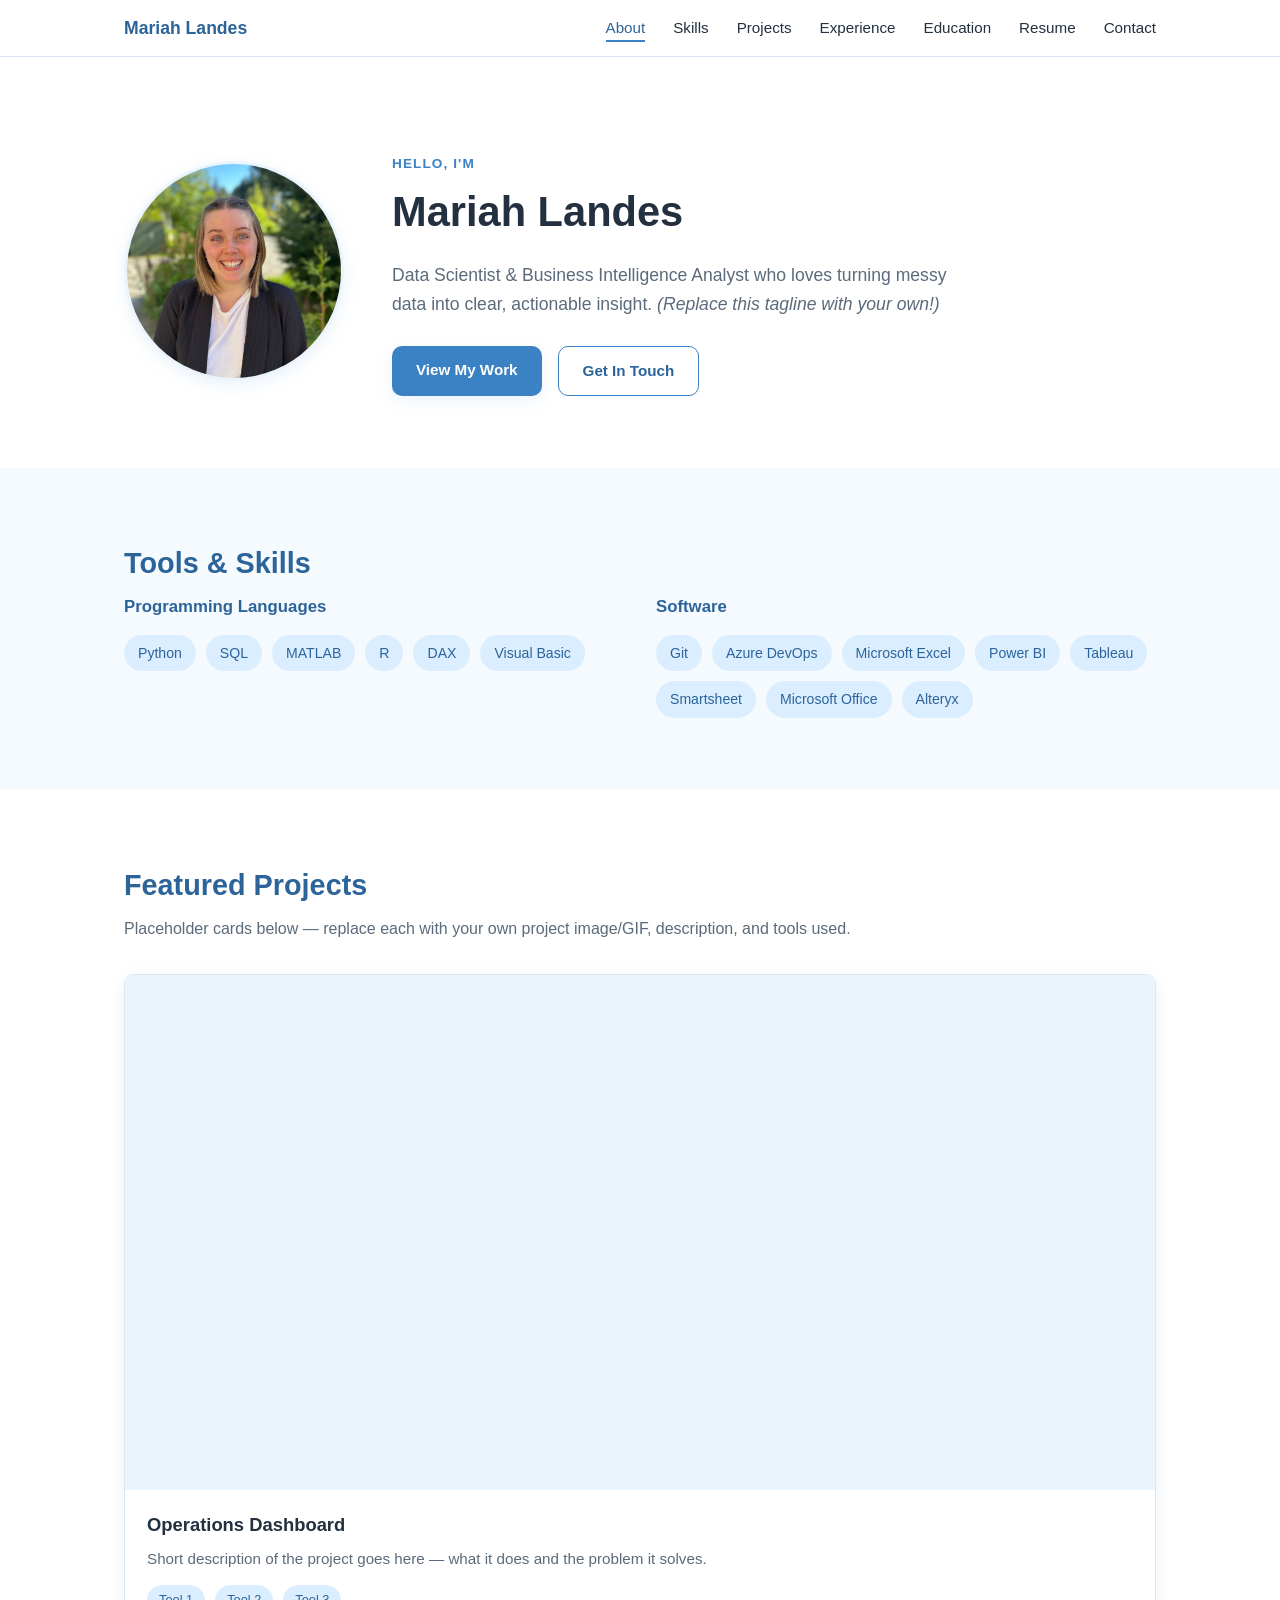
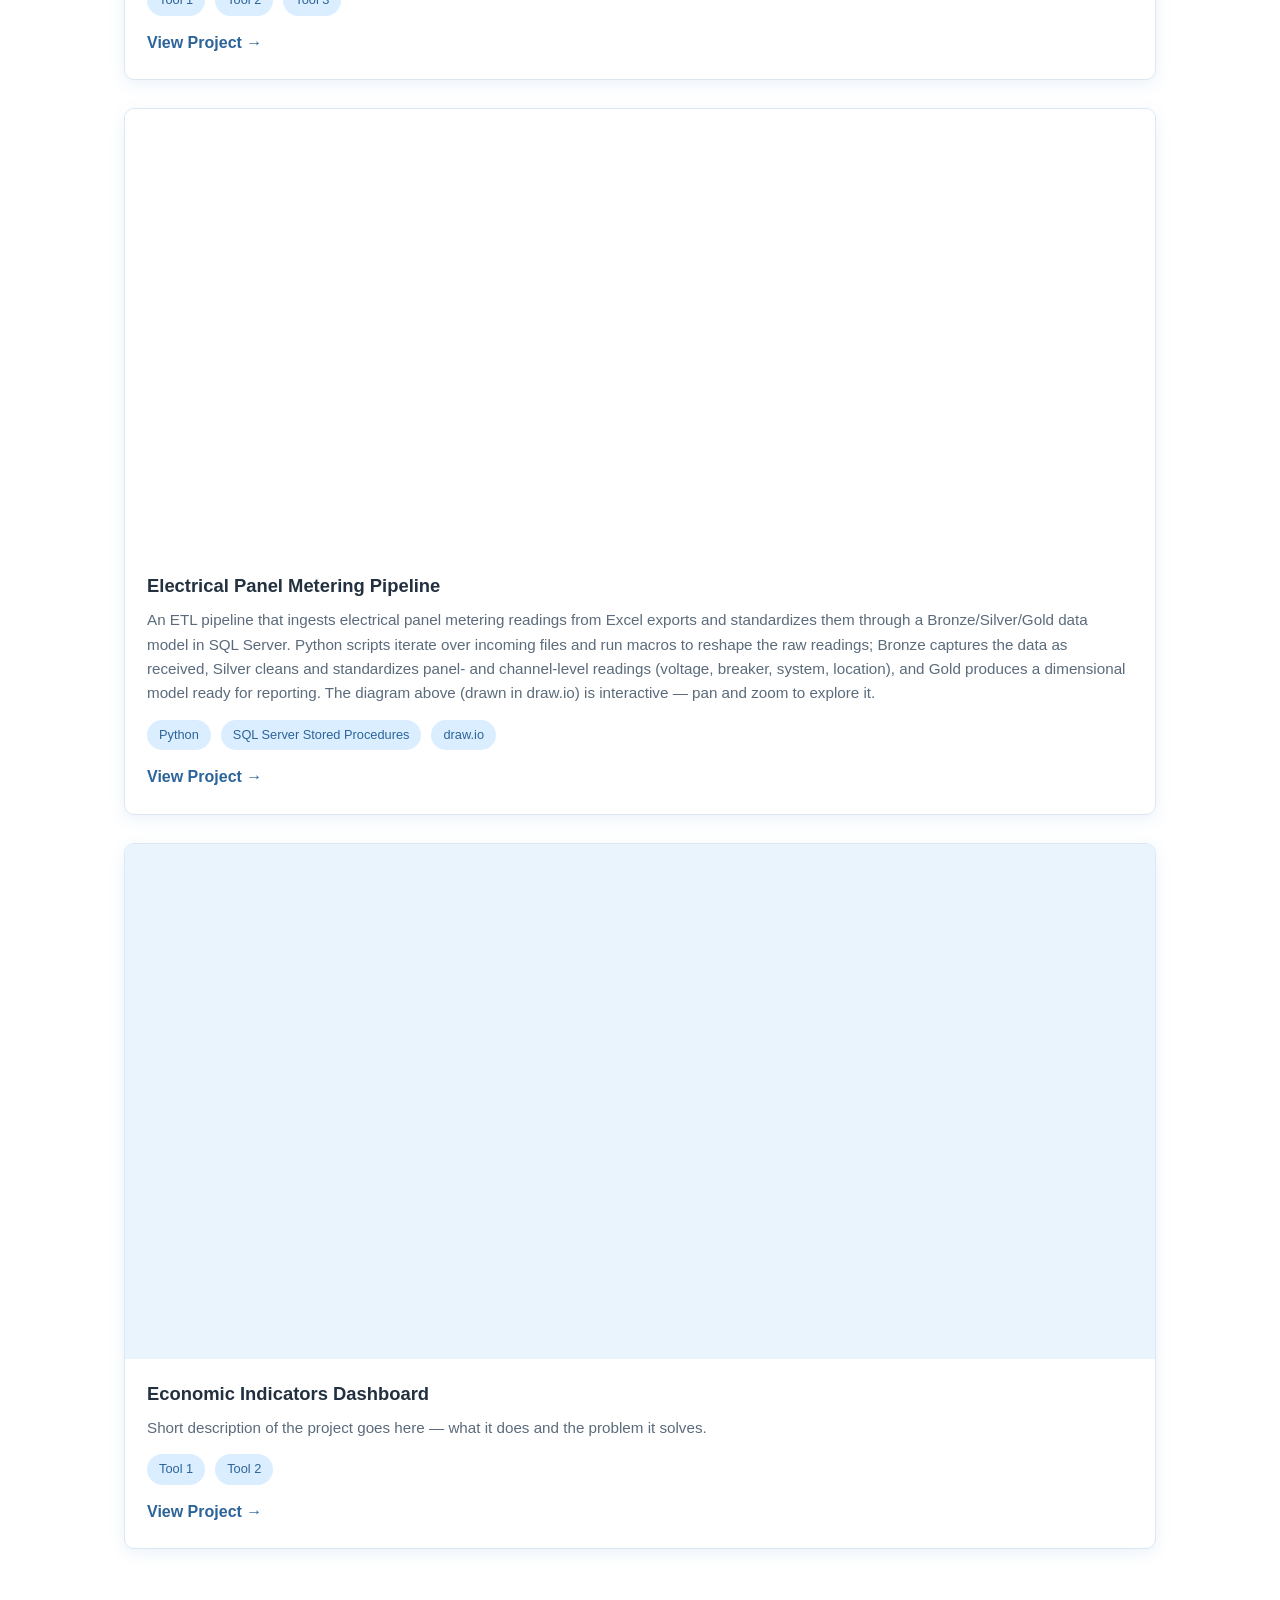
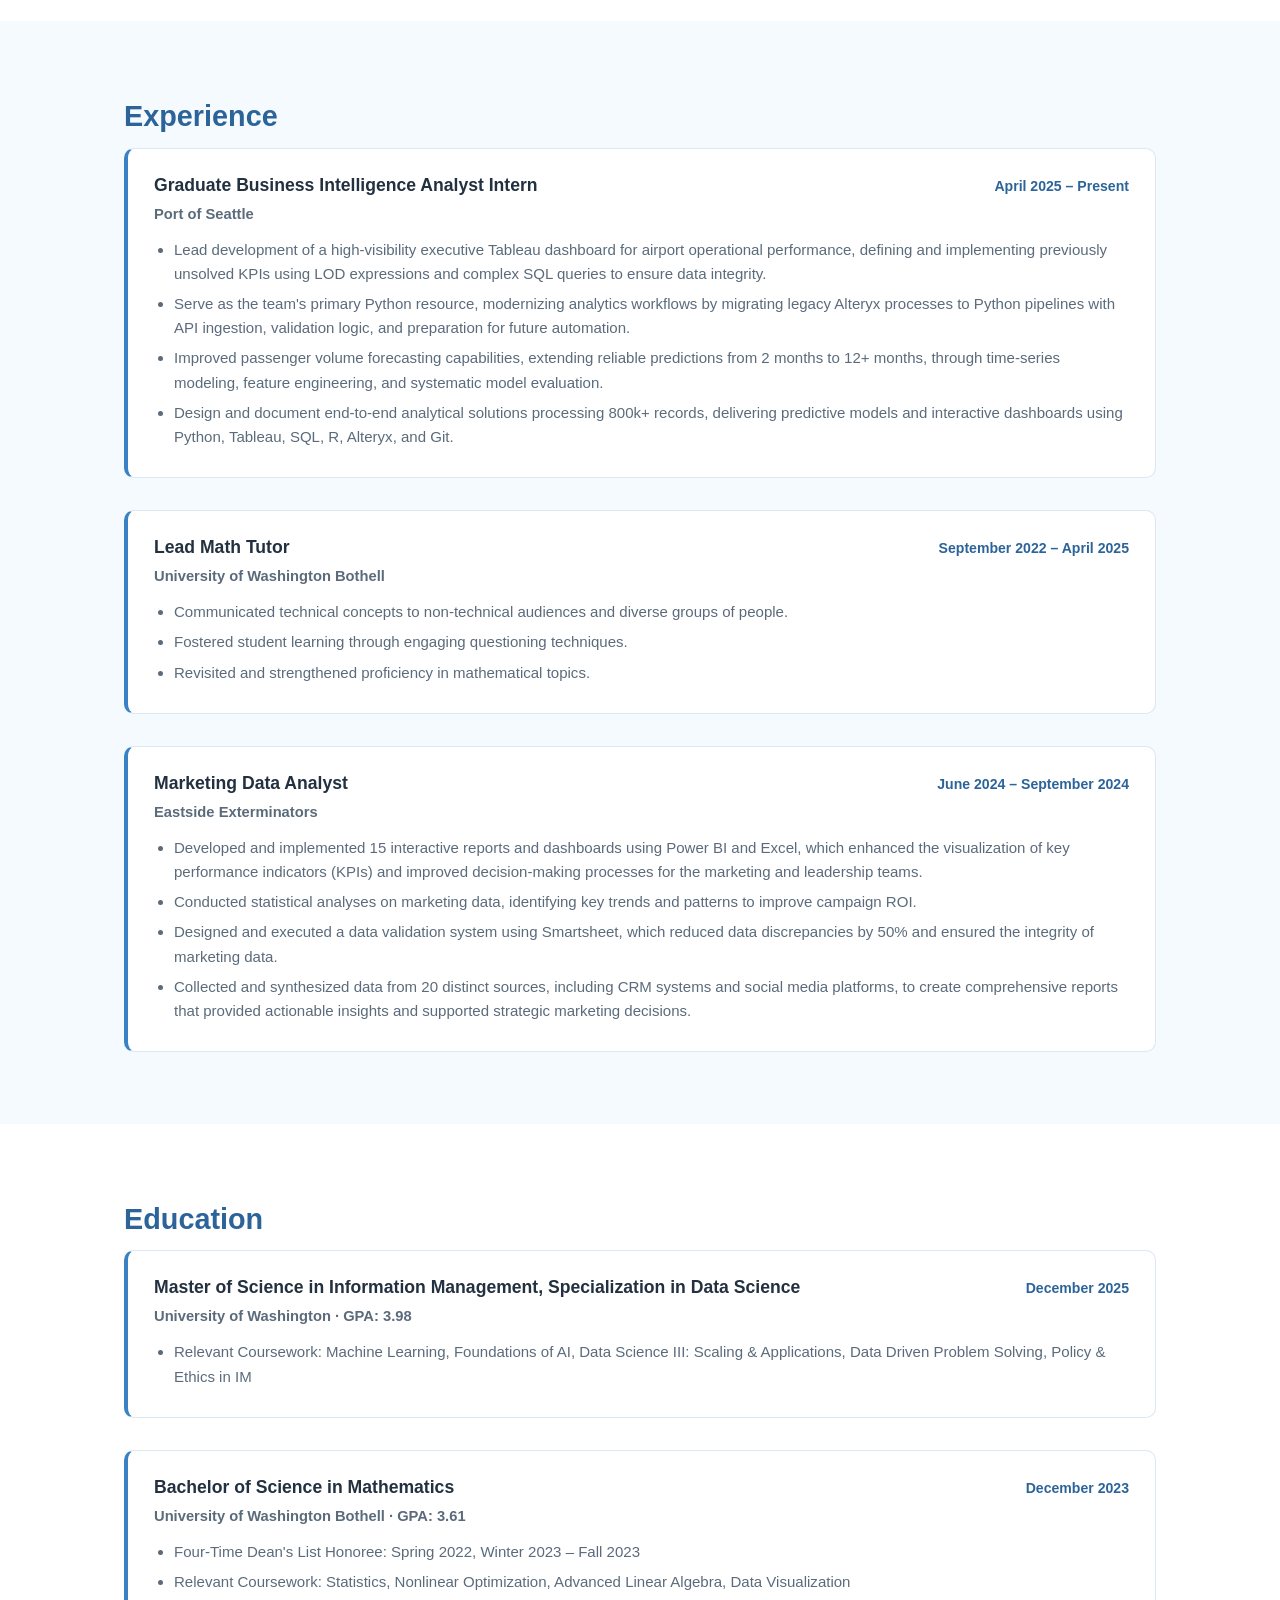
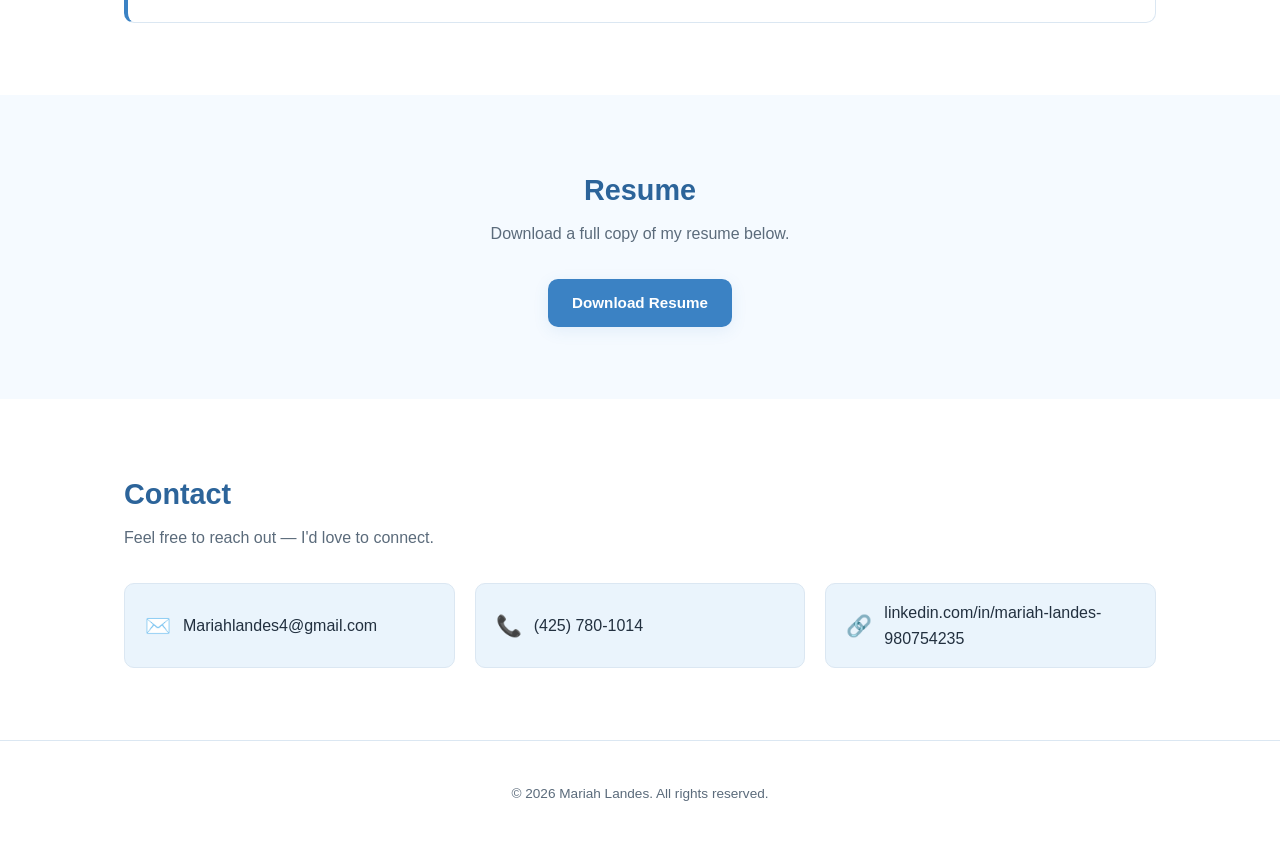
<file: index.html>
<!DOCTYPE html>
<html lang="en">
<head>
  <meta charset="UTF-8" />
  <meta name="viewport" content="width=device-width, initial-scale=1.0" />
  <title>Mariah Landes | Portfolio</title>
  <meta name="description" content="Mariah Landes — Data Science & Business Intelligence portfolio" />
  <link rel="stylesheet" href="style.css" />
</head>
<body>

  <!-- ===== Nav ===== -->
  <header class="nav-wrap">
    <nav class="nav">
      <a href="#home" class="nav-brand">Mariah Landes</a>
      <button class="nav-toggle" id="navToggle" aria-label="Toggle navigation" aria-expanded="false">
        <span></span>
        <span></span>
        <span></span>
      </button>
      <ul class="nav-links" id="navLinks">
        <li><a href="#home" class="nav-link">About</a></li>
        <li><a href="#skills" class="nav-link">Skills</a></li>
        <li><a href="#projects" class="nav-link">Projects</a></li>
        <li><a href="#experience" class="nav-link">Experience</a></li>
        <li><a href="#education" class="nav-link">Education</a></li>
        <li><a href="#resume" class="nav-link">Resume</a></li>
        <li><a href="#contact" class="nav-link">Contact</a></li>
      </ul>
    </nav>
  </header>

  <main>

    <!-- ===== Hero / About ===== -->
    <section id="home" class="section hero">
      <div class="container hero-inner">
        <div class="hero-photo">
          <img src="assets/profile.jpg" alt="Mariah Landes" class="profile-photo" />
        </div>
        <div class="hero-text">
          <p class="eyebrow">Hello, I'm</p>
          <h1>Mariah Landes</h1>
          <!-- TODO: replace this placeholder tagline with your own -->
          <p class="tagline">
            Data Scientist &amp; Business Intelligence Analyst who loves turning messy data into clear,
            actionable insight. <em>(Replace this tagline with your own!)</em>
          </p>
          <div class="hero-actions">
            <a href="#projects" class="btn btn-primary">View My Work</a>
            <a href="#contact" class="btn btn-outline">Get In Touch</a>
          </div>
        </div>
      </div>
    </section>

    <!-- ===== Skills ===== -->
    <section id="skills" class="section alt">
      <div class="container">
        <h2 class="section-title">Tools &amp; Skills</h2>
        <div class="skills-grid">
          <div class="skills-group">
            <h3>Programming Languages</h3>
            <ul class="tag-list">
              <li class="tag">Python</li>
              <li class="tag">SQL</li>
              <li class="tag">MATLAB</li>
              <li class="tag">R</li>
              <li class="tag">DAX</li>
              <li class="tag">Visual Basic</li>
            </ul>
          </div>
          <div class="skills-group">
            <h3>Software</h3>
            <ul class="tag-list">
              <li class="tag">Git</li>
              <li class="tag">Azure DevOps</li>
              <li class="tag">Microsoft Excel</li>
              <li class="tag">Power BI</li>
              <li class="tag">Tableau</li>
              <li class="tag">Smartsheet</li>
              <li class="tag">Microsoft Office</li>
              <li class="tag">Alteryx</li>
            </ul>
          </div>
        </div>
      </div>
    </section>

    <!-- ===== Projects ===== -->
    <section id="projects" class="section">
      <div class="container">
        <h2 class="section-title">Featured Projects</h2>
        <p class="section-subtitle">
          <!-- TODO: swap these placeholder cards for the projects you'd like to highlight -->
          Placeholder cards below — replace each with your own project image/GIF, description, and tools used.
        </p>
        <div class="projects-grid">

          <article class="card project-card">
            <div class="project-media">
              <video
                src="assets/ops-dashboard-preview.mp4"
                class="project-video"
                autoplay loop muted playsinline>
              </video>
            </div>
            <div class="card-body">
              <h3>Operations Dashboard</h3>
              <p>Short description of the project goes here — what it does and the problem it solves.</p>
              <ul class="tag-list small">
                <li class="tag">Tool 1</li>
                <li class="tag">Tool 2</li>
                <li class="tag">Tool 3</li>
              </ul>
              <a href="#" class="card-link">View Project →</a>
            </div>
          </article>

          <article class="card project-card">
            <div class="project-media">
              <iframe
                src="assets/electrical-panel-metering-diagram.html"
                title="Electrical Panel Metering Pipeline architecture diagram"
                class="project-diagram"
                loading="lazy">
              </iframe>
            </div>
            <div class="card-body">
              <h3>Electrical Panel Metering Pipeline</h3>
              <p>
                An ETL pipeline that ingests electrical panel metering readings from Excel exports and
                standardizes them through a Bronze/Silver/Gold data model in SQL Server. Python scripts
                iterate over incoming files and run macros to reshape the raw readings; Bronze captures
                the data as received, Silver cleans and standardizes panel- and channel-level readings
                (voltage, breaker, system, location), and Gold produces a dimensional model ready for
                reporting. The diagram above (drawn in draw.io) is interactive — pan and zoom to explore it.
              </p>
              <ul class="tag-list small">
                <li class="tag">Python</li>
                <li class="tag">SQL Server Stored Procedures</li>
                <li class="tag">draw.io</li>
              </ul>
              <a href="#" class="card-link">View Project →</a>
            </div>
          </article>

          <article class="card project-card">
            <div class="project-media">
              <video
                src="assets/economic-indicators-preview.mp4"
                class="project-video"
                autoplay loop muted playsinline>
              </video>
            </div>
            <div class="card-body">
              <h3>Economic Indicators Dashboard</h3>
              <p>Short description of the project goes here — what it does and the problem it solves.</p>
              <ul class="tag-list small">
                <li class="tag">Tool 1</li>
                <li class="tag">Tool 2</li>
              </ul>
              <a href="#" class="card-link">View Project →</a>
            </div>
          </article>

        </div>
      </div>
    </section>

    <!-- ===== Experience ===== -->
    <section id="experience" class="section alt">
      <div class="container">
        <h2 class="section-title">Experience</h2>
        <div class="timeline">

          <div class="timeline-item">
            <div class="timeline-header">
              <h3>Graduate Business Intelligence Analyst Intern</h3>
              <span class="timeline-date">April 2025 – Present</span>
            </div>
            <p class="timeline-org">Port of Seattle</p>
            <ul>
              <li>Lead development of a high-visibility executive Tableau dashboard for airport operational performance, defining and implementing previously unsolved KPIs using LOD expressions and complex SQL queries to ensure data integrity.</li>
              <li>Serve as the team's primary Python resource, modernizing analytics workflows by migrating legacy Alteryx processes to Python pipelines with API ingestion, validation logic, and preparation for future automation.</li>
              <li>Improved passenger volume forecasting capabilities, extending reliable predictions from 2 months to 12+ months, through time-series modeling, feature engineering, and systematic model evaluation.</li>
              <li>Design and document end-to-end analytical solutions processing 800k+ records, delivering predictive models and interactive dashboards using Python, Tableau, SQL, R, Alteryx, and Git.</li>
            </ul>
          </div>

          <div class="timeline-item">
            <div class="timeline-header">
              <h3>Lead Math Tutor</h3>
              <span class="timeline-date">September 2022 – April 2025</span>
            </div>
            <p class="timeline-org">University of Washington Bothell</p>
            <ul>
              <li>Communicated technical concepts to non-technical audiences and diverse groups of people.</li>
              <li>Fostered student learning through engaging questioning techniques.</li>
              <li>Revisited and strengthened proficiency in mathematical topics.</li>
            </ul>
          </div>

          <div class="timeline-item">
            <div class="timeline-header">
              <h3>Marketing Data Analyst</h3>
              <span class="timeline-date">June 2024 – September 2024</span>
            </div>
            <p class="timeline-org">Eastside Exterminators</p>
            <ul>
              <li>Developed and implemented 15 interactive reports and dashboards using Power BI and Excel, which enhanced the visualization of key performance indicators (KPIs) and improved decision-making processes for the marketing and leadership teams.</li>
              <li>Conducted statistical analyses on marketing data, identifying key trends and patterns to improve campaign ROI.</li>
              <li>Designed and executed a data validation system using Smartsheet, which reduced data discrepancies by 50% and ensured the integrity of marketing data.</li>
              <li>Collected and synthesized data from 20 distinct sources, including CRM systems and social media platforms, to create comprehensive reports that provided actionable insights and supported strategic marketing decisions.</li>
            </ul>
          </div>

        </div>
      </div>
    </section>

    <!-- ===== Education ===== -->
    <section id="education" class="section">
      <div class="container">
        <h2 class="section-title">Education</h2>
        <div class="timeline">

          <div class="timeline-item">
            <div class="timeline-header">
              <h3>Master of Science in Information Management, Specialization in Data Science</h3>
              <span class="timeline-date">December 2025</span>
            </div>
            <p class="timeline-org">University of Washington &middot; GPA: 3.98</p>
            <ul>
              <li>Relevant Coursework: Machine Learning, Foundations of AI, Data Science III: Scaling &amp; Applications, Data Driven Problem Solving, Policy &amp; Ethics in IM</li>
            </ul>
          </div>

          <div class="timeline-item">
            <div class="timeline-header">
              <h3>Bachelor of Science in Mathematics</h3>
              <span class="timeline-date">December 2023</span>
            </div>
            <p class="timeline-org">University of Washington Bothell &middot; GPA: 3.61</p>
            <ul>
              <li>Four-Time Dean's List Honoree: Spring 2022, Winter 2023 – Fall 2023</li>
              <li>Relevant Coursework: Statistics, Nonlinear Optimization, Advanced Linear Algebra, Data Visualization</li>
            </ul>
          </div>

        </div>
      </div>
    </section>

    <!-- ===== Resume ===== -->
    <section id="resume" class="section alt resume-section">
      <div class="container">
        <h2 class="section-title">Resume</h2>
        <p class="section-subtitle">Download a full copy of my resume below.</p>
        <!-- Place your resume file at assets/resume.pdf -->
        <a href="assets/resume.pdf" class="btn btn-primary" download target="_blank" rel="noopener">
          Download Resume
        </a>
      </div>
    </section>

    <!-- ===== Contact ===== -->
    <section id="contact" class="section contact-section">
      <div class="container">
        <h2 class="section-title">Contact</h2>
        <p class="section-subtitle">Feel free to reach out — I'd love to connect.</p>
        <div class="contact-grid">
          <a class="contact-item" href="mailto:Mariahlandes4@gmail.com">
            <span class="contact-icon">✉️</span>
            <span>Mariahlandes4@gmail.com</span>
          </a>
          <a class="contact-item" href="tel:+14257801014">
            <span class="contact-icon">📞</span>
            <span>(425) 780-1014</span>
          </a>
          <a class="contact-item" href="https://www.linkedin.com/in/mariah-landes-980754235/" target="_blank" rel="noopener">
            <span class="contact-icon">🔗</span>
            <span>linkedin.com/in/mariah-landes-980754235</span>
          </a>
        </div>
      </div>
    </section>

  </main>

  <footer class="footer">
    <p>&copy; <span id="year"></span> Mariah Landes. All rights reserved.</p>
  </footer>

  <script src="script.js"></script>
</body>
</html>
</file>
<file: style.css>
/* ===== Design tokens ===== */
:root {
  --accent: #3b82c4;
  --accent-dark: #2c649a;
  --accent-light: #eaf4fc;
  --accent-tag-bg: #dbeeff;
  --bg: #ffffff;
  --bg-alt: #f5faff;
  --text: #22303f;
  --text-muted: #5b6b7b;
  --border: #dbe7f2;
  --radius: 10px;
  --max-width: 1080px;
  --shadow: 0 4px 16px rgba(59, 130, 196, 0.1);
}

* {
  box-sizing: border-box;
}

html {
  scroll-behavior: smooth;
}

body {
  margin: 0;
  font-family: -apple-system, BlinkMacSystemFont, "Segoe UI", Roboto, Helvetica, Arial, sans-serif;
  color: var(--text);
  background: var(--bg);
  line-height: 1.6;
}

a {
  color: var(--accent-dark);
}

.container {
  max-width: var(--max-width);
  margin: 0 auto;
  padding: 0 24px;
}

/* ===== Nav ===== */
.nav-wrap {
  position: sticky;
  top: 0;
  z-index: 100;
  background: rgba(255, 255, 255, 0.92);
  backdrop-filter: blur(6px);
  border-bottom: 1px solid var(--border);
}

.nav {
  max-width: var(--max-width);
  margin: 0 auto;
  padding: 14px 24px;
  display: flex;
  align-items: center;
  justify-content: space-between;
}

.nav-brand {
  font-weight: 700;
  font-size: 1.1rem;
  color: var(--accent-dark);
  text-decoration: none;
}

.nav-links {
  list-style: none;
  display: flex;
  gap: 28px;
  margin: 0;
  padding: 0;
}

.nav-link {
  text-decoration: none;
  color: var(--text);
  font-weight: 500;
  font-size: 0.95rem;
  padding-bottom: 4px;
  border-bottom: 2px solid transparent;
  transition: color 0.2s, border-color 0.2s;
}

.nav-link:hover,
.nav-link.active {
  color: var(--accent-dark);
  border-color: var(--accent);
}

.nav-toggle {
  display: none;
  flex-direction: column;
  justify-content: space-between;
  width: 26px;
  height: 20px;
  background: none;
  border: none;
  cursor: pointer;
  padding: 0;
}

.nav-toggle span {
  display: block;
  height: 2px;
  width: 100%;
  background: var(--accent-dark);
  border-radius: 2px;
}

/* ===== Sections ===== */
.section {
  padding: 72px 0;
}

.section.alt {
  background: var(--bg-alt);
}

.section-title {
  font-size: 1.8rem;
  margin: 0 0 8px;
  color: var(--accent-dark);
}

.section-subtitle {
  color: var(--text-muted);
  margin: 0 0 32px;
}

/* ===== Hero ===== */
.hero {
  padding-top: 96px;
}

.hero-inner {
  display: flex;
  align-items: center;
  gap: 48px;
  flex-wrap: wrap;
}

.hero-photo {
  flex: 0 0 220px;
}

.profile-photo {
  width: 220px;
  height: 220px;
  border-radius: 50%;
  object-fit: cover;
  border: 3px solid var(--accent-light);
  box-shadow: var(--shadow);
}

.photo-placeholder {
  width: 220px;
  height: 220px;
  border-radius: 50%;
  background: var(--accent-light);
  border: 2px dashed var(--accent);
  display: flex;
  flex-direction: column;
  align-items: center;
  justify-content: center;
  color: var(--accent-dark);
  text-align: center;
  font-size: 0.9rem;
}

.photo-placeholder span {
  font-size: 2.5rem;
  margin-bottom: 6px;
}

.hero-text {
  flex: 1 1 380px;
}

.eyebrow {
  text-transform: uppercase;
  letter-spacing: 0.08em;
  font-size: 0.85rem;
  color: var(--accent);
  font-weight: 600;
  margin: 0 0 4px;
}

.hero-text h1 {
  font-size: 2.6rem;
  margin: 0 0 16px;
  color: var(--text);
}

.tagline {
  font-size: 1.1rem;
  color: var(--text-muted);
  max-width: 560px;
  margin: 0 0 28px;
}

.hero-actions {
  display: flex;
  gap: 16px;
  flex-wrap: wrap;
}

/* ===== Buttons ===== */
.btn {
  display: inline-block;
  padding: 12px 24px;
  border-radius: var(--radius);
  text-decoration: none;
  font-weight: 600;
  font-size: 0.95rem;
  transition: transform 0.15s, box-shadow 0.15s, background 0.15s;
}

.btn-primary {
  background: var(--accent);
  color: #fff;
  box-shadow: var(--shadow);
}

.btn-primary:hover {
  background: var(--accent-dark);
  transform: translateY(-1px);
}

.btn-outline {
  background: transparent;
  color: var(--accent-dark);
  border: 1.5px solid var(--accent);
}

.btn-outline:hover {
  background: var(--accent-light);
}

/* ===== Skills ===== */
.skills-grid {
  display: grid;
  grid-template-columns: repeat(auto-fit, minmax(260px, 1fr));
  gap: 32px;
}

.skills-group h3 {
  margin: 0 0 14px;
  color: var(--accent-dark);
  font-size: 1.05rem;
}

.tag-list {
  list-style: none;
  display: flex;
  flex-wrap: wrap;
  gap: 10px;
  margin: 0;
  padding: 0;
}

.tag {
  background: var(--accent-tag-bg);
  color: var(--accent-dark);
  padding: 7px 14px;
  border-radius: 999px;
  font-size: 0.88rem;
  font-weight: 500;
}

.tag-list.small .tag {
  font-size: 0.8rem;
  padding: 5px 12px;
}

/* ===== Cards / Projects ===== */
.projects-grid {
  display: flex;
  flex-direction: column;
  gap: 28px;
}

.card {
  background: #fff;
  border: 1px solid var(--border);
  border-radius: var(--radius);
  overflow: hidden;
  box-shadow: var(--shadow);
  display: flex;
  flex-direction: column;
}

.project-media {
  width: 100%;
  aspect-ratio: 21 / 9;
  background: var(--accent-light);
}

.project-diagram {
  width: 100%;
  height: 100%;
  border: 0;
  display: block;
  background: #fff;
}

.project-video {
  width: 100%;
  height: 100%;
  object-fit: cover;
  display: block;
}

.media-placeholder {
  width: 100%;
  height: 100%;
  display: flex;
  flex-direction: column;
  align-items: center;
  justify-content: center;
  color: var(--accent-dark);
  border-bottom: 1px dashed var(--accent);
  text-align: center;
  font-size: 0.85rem;
  gap: 6px;
}

.media-placeholder span {
  font-size: 1.8rem;
}

.card-body {
  padding: 20px 22px 24px;
  flex: 1;
  display: flex;
  flex-direction: column;
}

.card-body h3 {
  margin: 0 0 8px;
  font-size: 1.15rem;
  color: var(--text);
}

.card-body p {
  color: var(--text-muted);
  margin: 0 0 14px;
  font-size: 0.95rem;
}

.card-link {
  margin-top: auto;
  padding-top: 14px;
  display: inline-block;
  font-weight: 600;
  text-decoration: none;
  color: var(--accent-dark);
}

/* ===== Timeline (Experience / Education) ===== */
.timeline {
  display: flex;
  flex-direction: column;
  gap: 32px;
}

.timeline-item {
  background: #fff;
  border: 1px solid var(--border);
  border-left: 4px solid var(--accent);
  border-radius: var(--radius);
  padding: 22px 26px;
}

.timeline-header {
  display: flex;
  justify-content: space-between;
  align-items: baseline;
  flex-wrap: wrap;
  gap: 8px;
}

.timeline-header h3 {
  margin: 0;
  font-size: 1.1rem;
  color: var(--text);
}

.timeline-date {
  color: var(--accent-dark);
  font-weight: 600;
  font-size: 0.88rem;
  white-space: nowrap;
}

.timeline-org {
  margin: 4px 0 12px;
  color: var(--text-muted);
  font-weight: 600;
  font-size: 0.92rem;
}

.timeline-item ul {
  margin: 0;
  padding-left: 20px;
  color: var(--text-muted);
}

.timeline-item li {
  margin-bottom: 6px;
  font-size: 0.94rem;
}

/* ===== Resume ===== */
.resume-section {
  text-align: center;
}

/* ===== Contact ===== */
.contact-grid {
  display: grid;
  grid-template-columns: repeat(auto-fit, minmax(240px, 1fr));
  gap: 20px;
}

.contact-item {
  display: flex;
  align-items: center;
  gap: 12px;
  background: var(--accent-light);
  border: 1px solid var(--border);
  border-radius: var(--radius);
  padding: 16px 20px;
  text-decoration: none;
  color: var(--text);
  font-weight: 500;
  transition: transform 0.15s, box-shadow 0.15s;
  word-break: break-word;
}

.contact-item:hover {
  transform: translateY(-2px);
  box-shadow: var(--shadow);
}

.contact-icon {
  font-size: 1.3rem;
}

/* ===== Footer ===== */
.footer {
  text-align: center;
  padding: 28px 0;
  color: var(--text-muted);
  font-size: 0.85rem;
  border-top: 1px solid var(--border);
}

/* ===== Responsive ===== */
@media (max-width: 760px) {
  .nav-toggle {
    display: flex;
  }

  .nav-links {
    position: absolute;
    top: 100%;
    left: 0;
    right: 0;
    background: #fff;
    flex-direction: column;
    gap: 0;
    border-bottom: 1px solid var(--border);
    max-height: 0;
    overflow: hidden;
    transition: max-height 0.25s ease;
  }

  .nav-links.open {
    max-height: 400px;
  }

  .nav-links li {
    border-top: 1px solid var(--border);
  }

  .nav-link {
    display: block;
    padding: 14px 24px;
    border-bottom: none;
  }

  .hero-inner {
    flex-direction: column;
    text-align: center;
  }

  .hero-actions {
    justify-content: center;
  }

  .timeline-header {
    flex-direction: column;
  }
}
</file>
